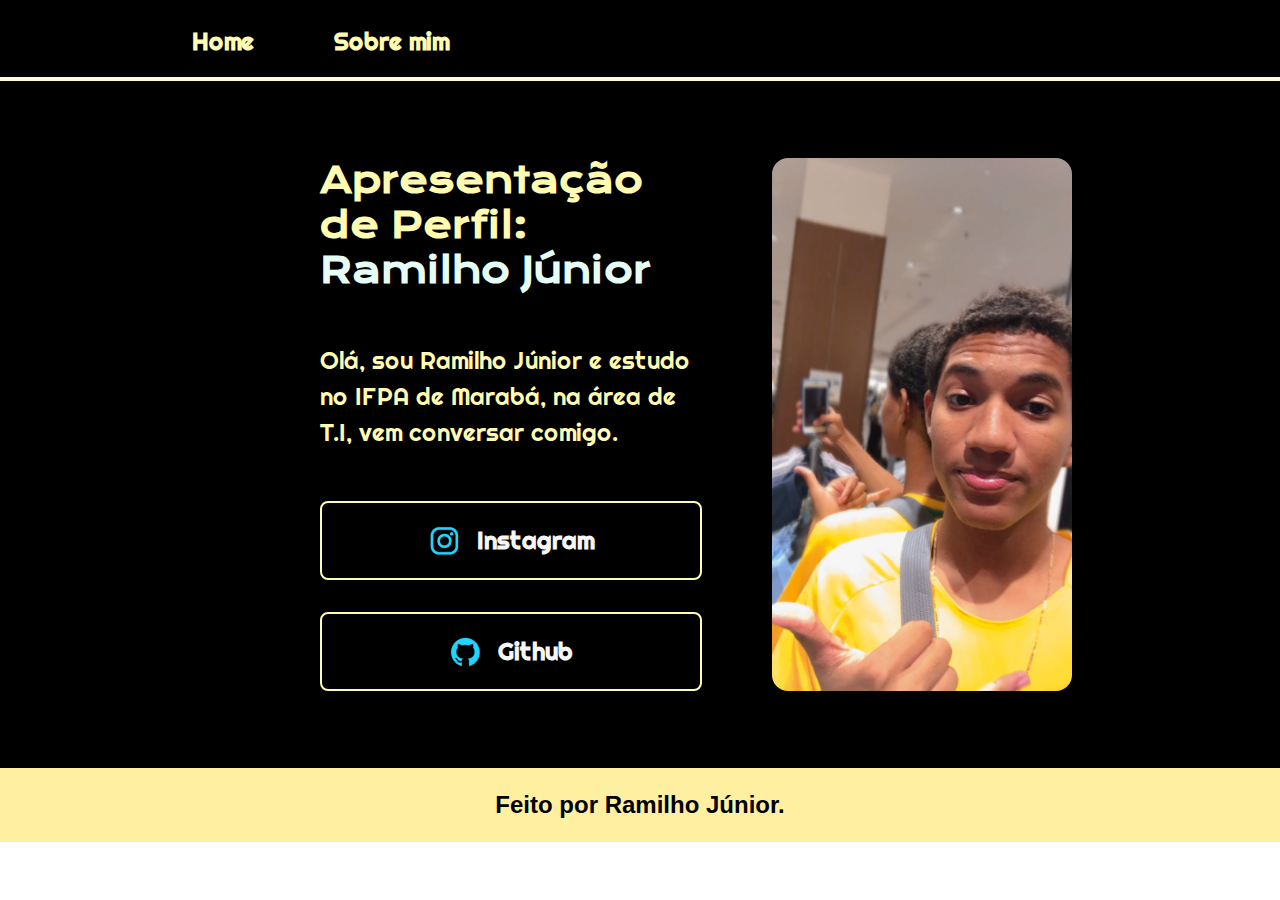
<file: index.html>
<!DOCTYPE html>
<html lang="PT-BR">

<head>
    <meta charset="UTF-8">
    <meta http-equiv="X-UA-Compatible" content="IE=edge">
    <meta name="viewport" content="width=device-width, initial-scale=1.0">
    <link rel="stylesheet" href="style.css">
    <title> Apresentação </title>
</head>

<body>
    <header class="cabecalho">
        <nav class="cabecalho_menu">
            <a class="cabecalho_menu_link" href="index.html">Home</a>
            <a class="cabecalho_menu_link" href="about.html">Sobre mim</a>
        </nav>

    </header>
    <main class="apresentacao">
        <section class="apresentacao_conteudo">
            <h1 class="apresentacao_conteudo_titulo">
                Apresentação de Perfil:
                <strong class="titulo_destaque">Ramilho Júnior</strong>
            </h1>
            <h4 class="apresentacao_conteudo_texto"> Olá, sou Ramilho Júnior e estudo no IFPA de Marabá, na área de T.I,
                vem conversar comigo.
            </h4>
            <div class="apresentacao_links">
                <a class="apresentacao_links_link"
                    href="https://instagram.com/ramilhodasilvavaz?igshid=YmMyMTA2M2Y="><img src="instagram.png"
                        alt="logo-insta"> Instagram </a>
                <a class="apresentacao_links_link" href="https://github.com/Ramilho/ramilho"><img
                        src="github.png" alt="logo-github"> Github </a>
            </div>
        </section>

        <img class="apresentacao_img" src="Ramilho.jpeg" alt="Foto de Ramilho">
    </main>
    <footer class="rodape">
        <p><Strong>Feito por Ramilho Júnior.</Strong></p>
    </footer>
</body>

</html>
</file>
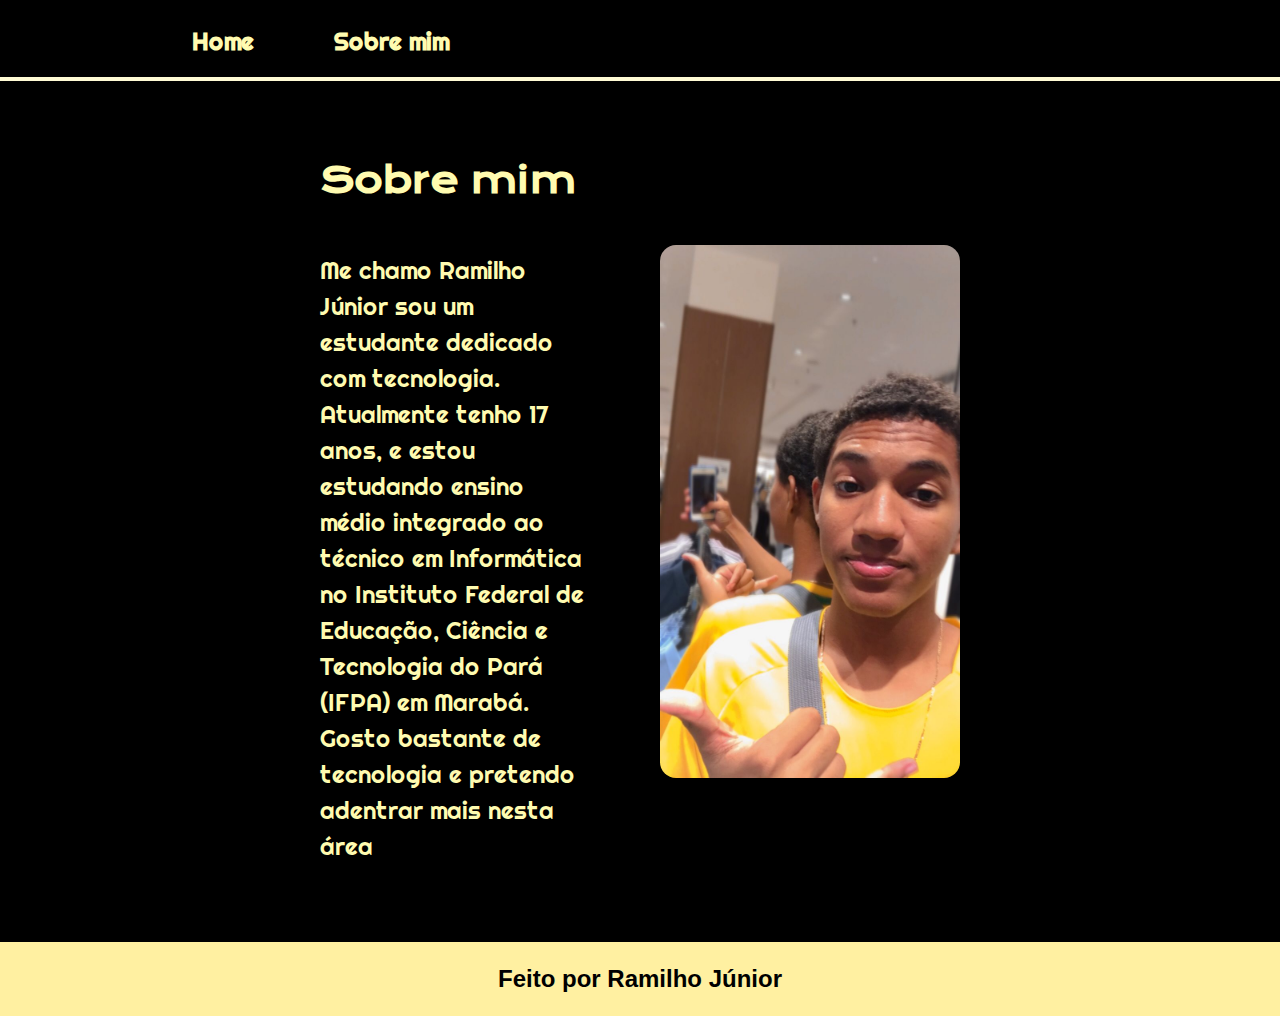
<file: about.html>
<!DOCTYPE html>
<html lang="pt-br">

<head>
    <meta charset="UTF-8">
    <meta http-equiv="X-UA-Compatible" content="IE=edge">
    <meta name="viewport" content="width=device-width, initial-scale=1.0">
    <link rel="stylesheet" href="style.css">
    <title>Sobre mim</title>
</head>

<body>
    <header class="cabecalho">
        <nav class="cabecalho_menu">
            <a class="cabecalho_menu_link" href="index.html">Home</a>
            <a class="cabecalho_menu_link" href="about.html">Sobre mim</a>
        </nav>
    </header>
    <main class="apresentacao">
        <section class="apresentacao_conteudo">
            <h1 class="apresentacao_conteudo_titulo">Sobre mim</h1>
            <p class="apresentacao_conteudo_texto">Me chamo Ramilho Júnior sou um estudante dedicado com
                tecnologia. Atualmente tenho 17 anos, e estou estudando ensino médio integrado ao técnico em Informática
                no Instituto Federal de Educação, Ciência e Tecnologia do Pará (IFPA) em Marabá. Gosto bastante de
                tecnologia e pretendo adentrar mais nesta área </p>
        </section>
        <img class="apresentacao_img" src="Ramilho.jpeg" alt="foto-de-ramilho">
    </main>
    <footer class="rodape">
        <p><Strong>Feito por Ramilho Júnior</Strong></p>
    </footer>
</body>

</html>
</file>
<file: style.css>
@import url('https://fonts.googleapis.com/css2?family=Krona+One&family=Righteous&display=swap');

:root {
    --cor-fundo: black;
    --cor-primaria: #FFFBB0;
    --cor-segundaria: #fff0a1;
    --cor-destaque: #E6FDf5;
    --cor-tercearia: #FFFBD5;
    --fonte-principal: 'Krona One', 'sans-serif';
    --fonte-segundaria: 'Righteous', 'sans-serif';
    --cor-hover: #272727;
}

* {
    margin: 0;
    padding: 0;
}

.cabecalho {
    background-color: var(--cor-fundo);
    padding: 2% 2% 1.6% 15%;
    border-bottom: 4px solid var(--cor-tercearia);
}

.cabecalho_menu {
    display: flex;
    gap: 80px;
}

.cabecalho_menu_link {
    font-family: var(--fonte-segundaria);
    font-weight: 600;
    font-size: 24px;
    color: var(--cor-primaria);
    text-decoration: none;
}

.apresentacao {
    padding: 6% 25%;
    box-sizing: border-box;
    background-color: var(--cor-fundo);
    color: var(--cor-primaria);
    display: flex;
    align-items: center;
    justify-content: space-between;
}

.apresentacao_conteudo {
    width: 615px;
    display: flex;
    flex-direction: column;
    gap: 50px;
}

.apresentacao_conteudo_titulo {
    font-size: 35px;
    font-family: 'Krona one', sans-serif;
}

.apresentacao_conteudo_texto {
    font-style: normal;
    font-weight: 400;
    line-height: 36px;
    font-size: 24px;
    font-family: var(--fonte-segundaria);
}

.titulo_destaque {
    color: var(--cor-destaque);
}

.apresentacao_links {
    display: flex;
    flex-direction: column;
    justify-content: space-between;
    align-items: center;
    gap: 32px;
}

.apresentacao_links_subtitulo {
    font-family: var(--fonte-principal);
    font-weight: 400;
    size: 24px;
}

.apresentacao_links_link {
    display: flex;
    justify-content: center;
    gap: 16px;
    border: 2px solid var(--cor-primaria);
    width: 378px;
    text-align: center;
    border-radius: 8px;
    font-size: 24px;
    font-weight: 600;
    padding: 21.5px 0;
    text-decoration: none;
    color: #F6F6F6;
    font-family: var(--fonte-segundaria);
}

.apresentacao_links_link:hover {
    background-color: var(--cor-hover);
}

.apresentacao_img {
    margin-left: 70px;
    width: 300px;
    border-radius: 16px;
}

.rodape {
    color: var(--cor-fundo);
    background-color: var(--cor-segundaria);
    padding: 23px;
    text-align: center;
    font-family: 'Montserrat', sans-serif;
    font-size: 24px;
    font-weight: 400;
}
</file>
